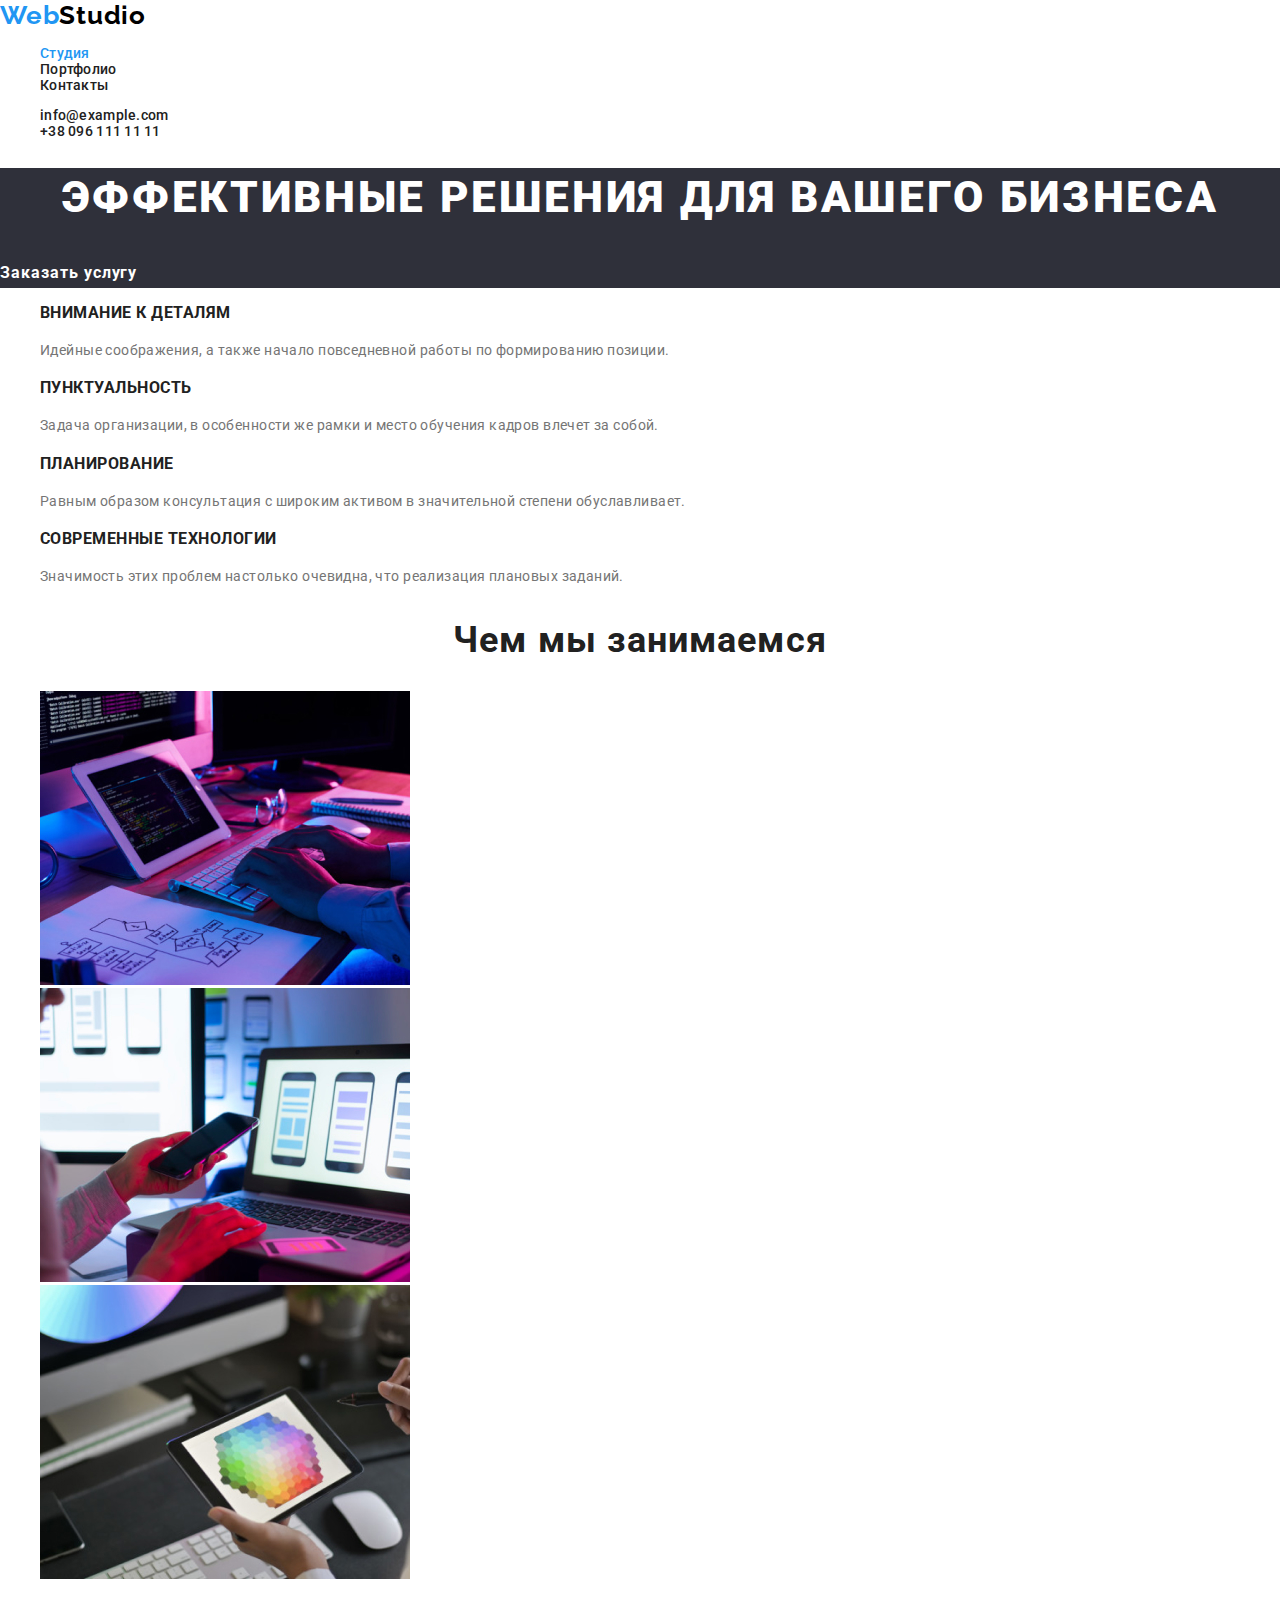
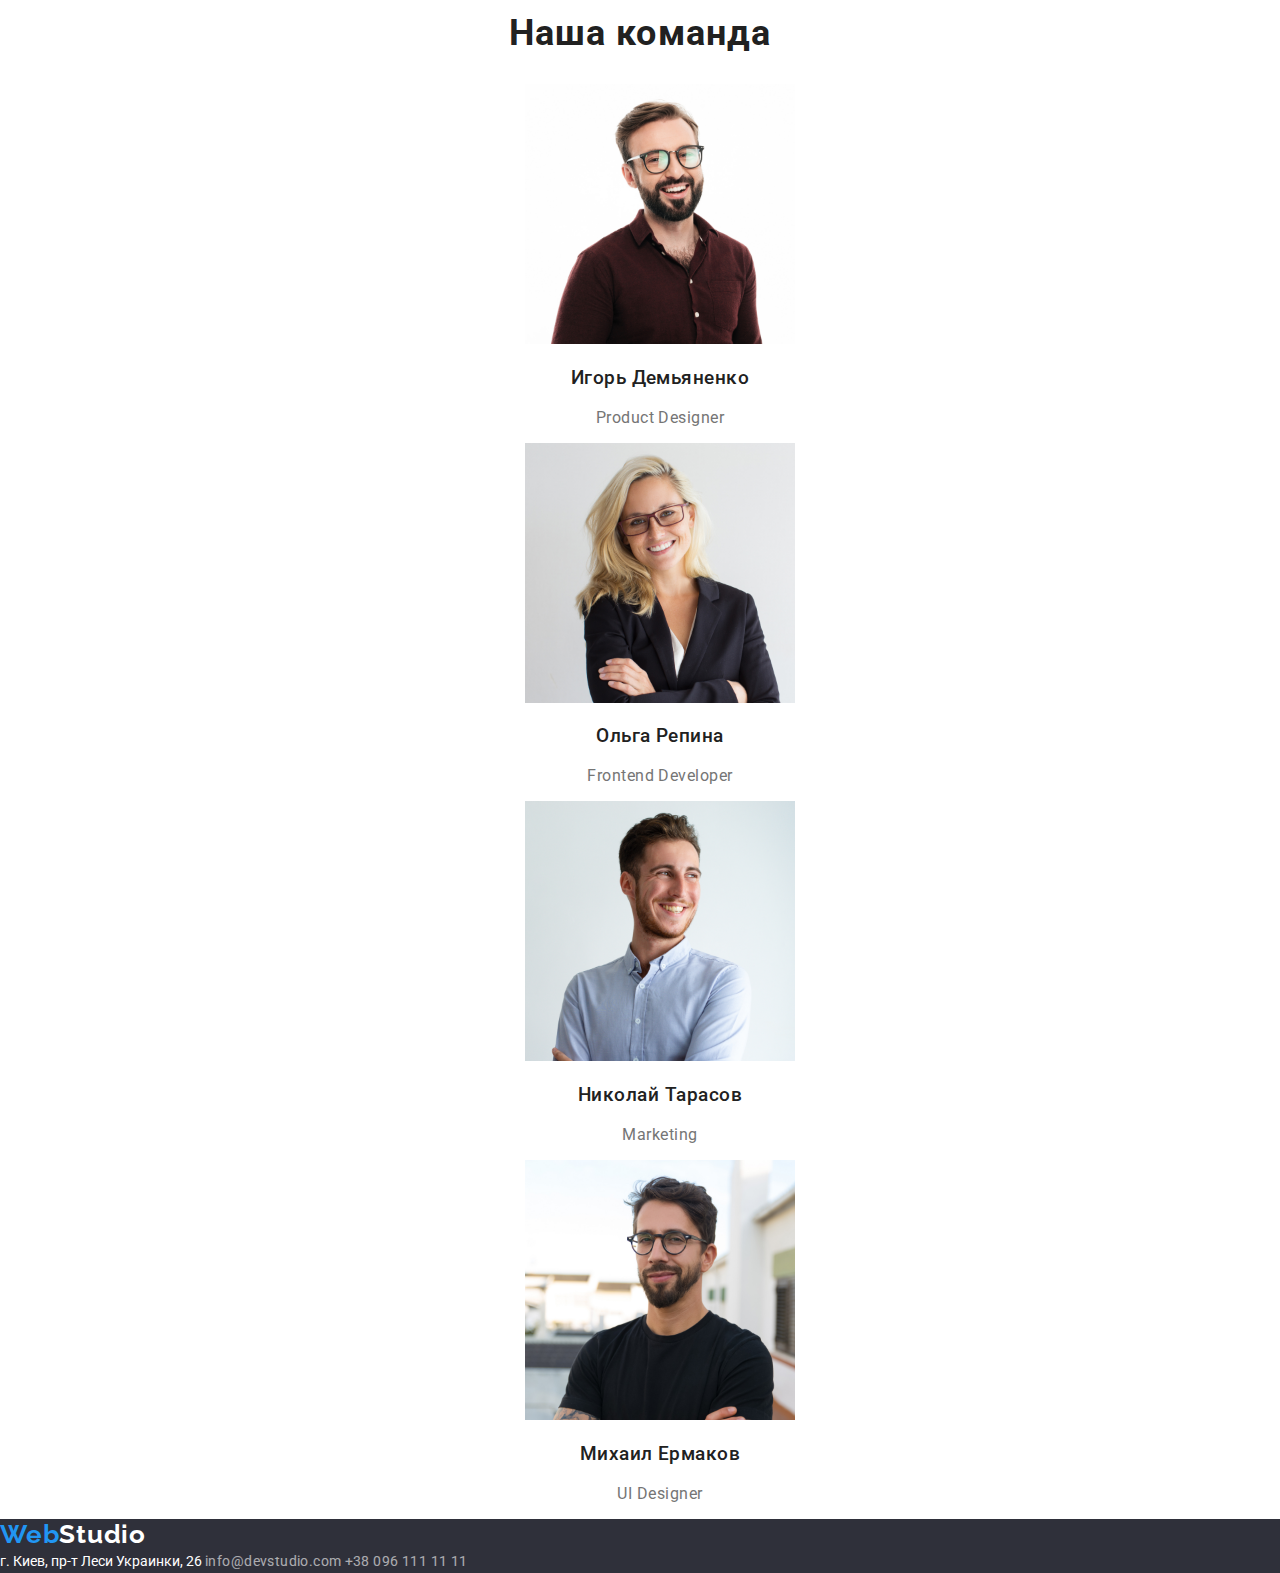
<file: index.html>
<!DOCTYPE html>
<html lang="ru">
  <head>
    <meta charset="UTF-8" />
    <meta name="viewport" content="width=device-width, initial-scale=1.0" />
    <title>ДЗ2</title>
    <link rel="stylesheet" href="./css/normalize.css" />
    <link rel="preconnect" href="https://fonts.gstatic.com" />
    <link
      href="https://fonts.googleapis.com/css2?family=Raleway:wght@700&family=Roboto:wght@400;500;700;900&display=swap"
      rel="stylesheet"
    />
    <link rel="stylesheet" href="./css/style.css" />
  </head>
  <body>
    <!-- Шапка сайта -->
    <header class="naviganion">
      <nav>
        <a href="./index.html" class="logo"
          ><span class="logo-color">Web</span>Studio</a
        >
        <ul class="list-no-style">
          <li><a href="./index.html" class="current naviganion">Студия</a></li>
          <li><a href="./portfolio.html" class="naviganion">Портфолио</a></li>
          <li><a href="#" class="naviganion">Контакты</a></li>
        </ul>
      </nav>
      <ul class="list-no-style 1naviganion">
        <li>
          <a href="mailto:info@example.com" class="naviganion"
            >info@example.com
          </a>
        </li>
        <li>
          <a href="tel:+380991111111" class="naviganion">+38 096 111 11 11</a>
        </li>
      </ul>
    </header>
    <!-- /Шапка сайта -->
    <main>
      <!-- Лозунг сайта -->
      <section class="hero-background">
        <h1 class="hero-title">Эффективные решения для вашего бизнеса</h1>
        <a href="#" class="button">Заказать услугу</a>
      </section>
      <!-- /Лозунг сайта -->
      <!-- About -->
      <section class="about">
        <ul class="list-no-style">
          <li>
            <h3 class="about-title">Внимание к деталям</h3>
            <p class="about-text">
              Идейные соображения, а также начало повседневной работы по
              формированию позиции.
            </p>
          </li>
          <li>
            <h3 class="about-title">Пунктуальность</h3>
            <p class="about-text">
              Задача организации, в особенности же рамки и место обучения кадров
              влечет за собой.
            </p>
          </li>
          <li>
            <h3 class="about-title">Планирование</h3>
            <p class="about-text">
              Равным образом консультация с широким активом в значительной
              степени обуславливает.
            </p>
          </li>
          <li>
            <h3 class="about-title">Современные технологии</h3>
            <p class="about-text">
              Значимость этих проблем настолько очевидна, что реализация
              плановых заданий.
            </p>
          </li>
        </ul>
      </section>
      <!-- /About -->
      <!-- Деятельность -->
      <section class="work">
        <h2 class="work-title">Чем мы занимаемся</h2>
        <ul class="list-no-style">
          <li>
            <img
              src="./img/typing.jpg"
              alt="печатет на клаве"
              width="370"
              height="294"
            />
          </li>
          <li>
            <img
              src="./img/mobila-noyt.jpg"
              alt="Мобильный"
              width="370"
              height="294"
            />
          </li>
          <li>
            <img
              src="./img/tablet.jpg"
              alt="Планшет"
              width="370"
              height="294"
            />
          </li>
        </ul>
      </section>
      <!-- /Деятельность -->
      <!-- Наша команда -->
      <section class="team">
        <h2 class="team-title">Наша команда</h2>
        <ul class="list-no-style">
          <li>
            <img
              src="./img/igor.jpg"
              alt="Фото Игорь Демьяненко"
              width="270"
              height="260"
            />
            <h3 class="team-name">Игорь Демьяненко</h3>
            <p class="profession">Product Designer</p>
          </li>
          <li>
            <img
              src="./img/olga.jpg"
              alt="Фото Ольга Репина"
              width="270"
              height="260"
            />
            <h3 class="team-name">Ольга Репина</h3>
            <p class="profession">Frontend Developer</p>
          </li>
          <li>
            <img
              src="./img/nik.jpg"
              alt="Фото Николай Тарасов"
              width="270"
              height="260"
            />
            <h3 class="team-name">Николай Тарасов</h3>
            <p class="profession">Marketing</p>
          </li>
          <li>
            <img
              src="./img/misha.jpg"
              alt="Фото Михаил Ермаков"
              width="270"
              height="260"
            />
            <h3 class="team-name">Михаил Ермаков</h3>
            <p class="profession">UI Designer</p>
          </li>
        </ul>
      </section>
      <!-- /Наша команда -->
    </main>
    <footer class="hero-background">
      <a href="./index.html" class="logo"
        ><span class="logo-color">Web</span>Studio</a
      >
      <address class="address">
        <a href="#" class="map">г. Киев, пр-т Леси Украинки, 26 </a>
        <a href="mailto:info@devstudio.com" class="contacts"
          >info@devstudio.com</a
        >
        <a href="tel:+380961111111" class="contacts">+38 096 111 11 11</a>
      </address>
    </footer>
  </body>
</html>
</file>
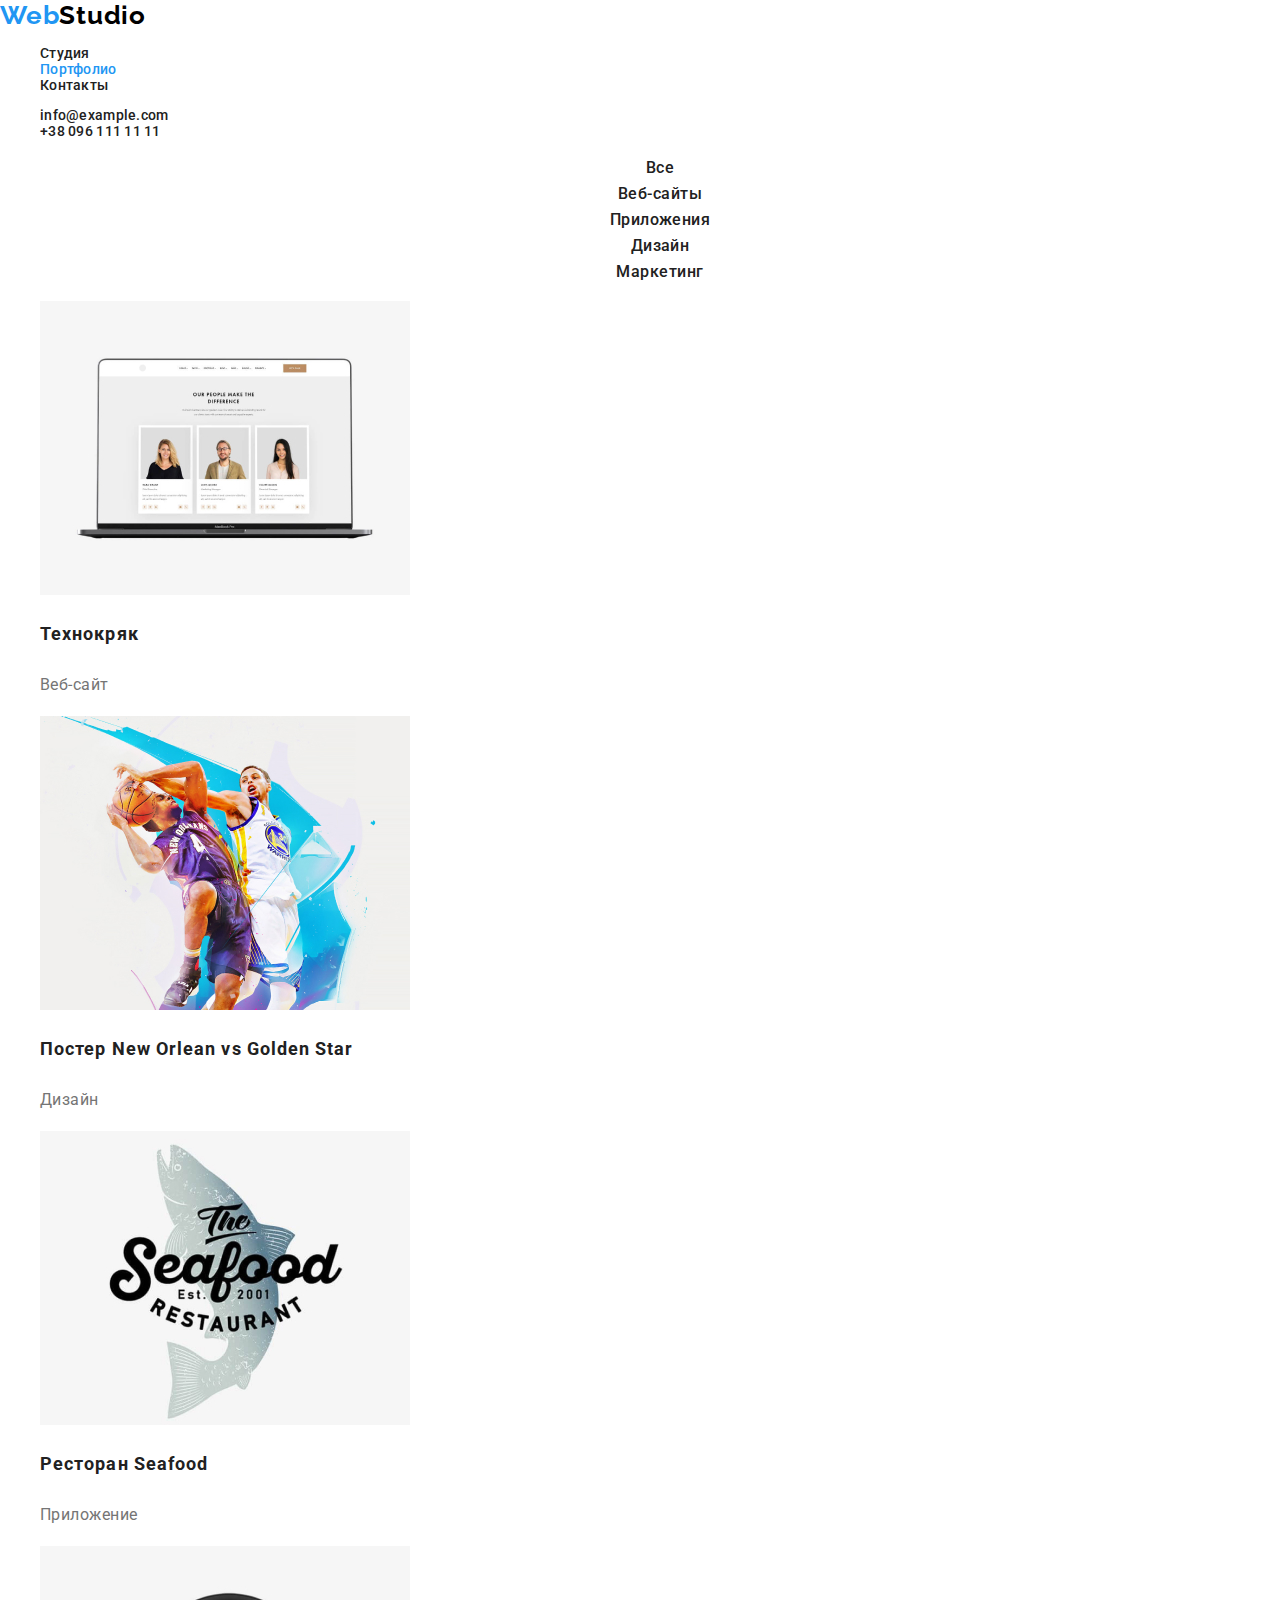
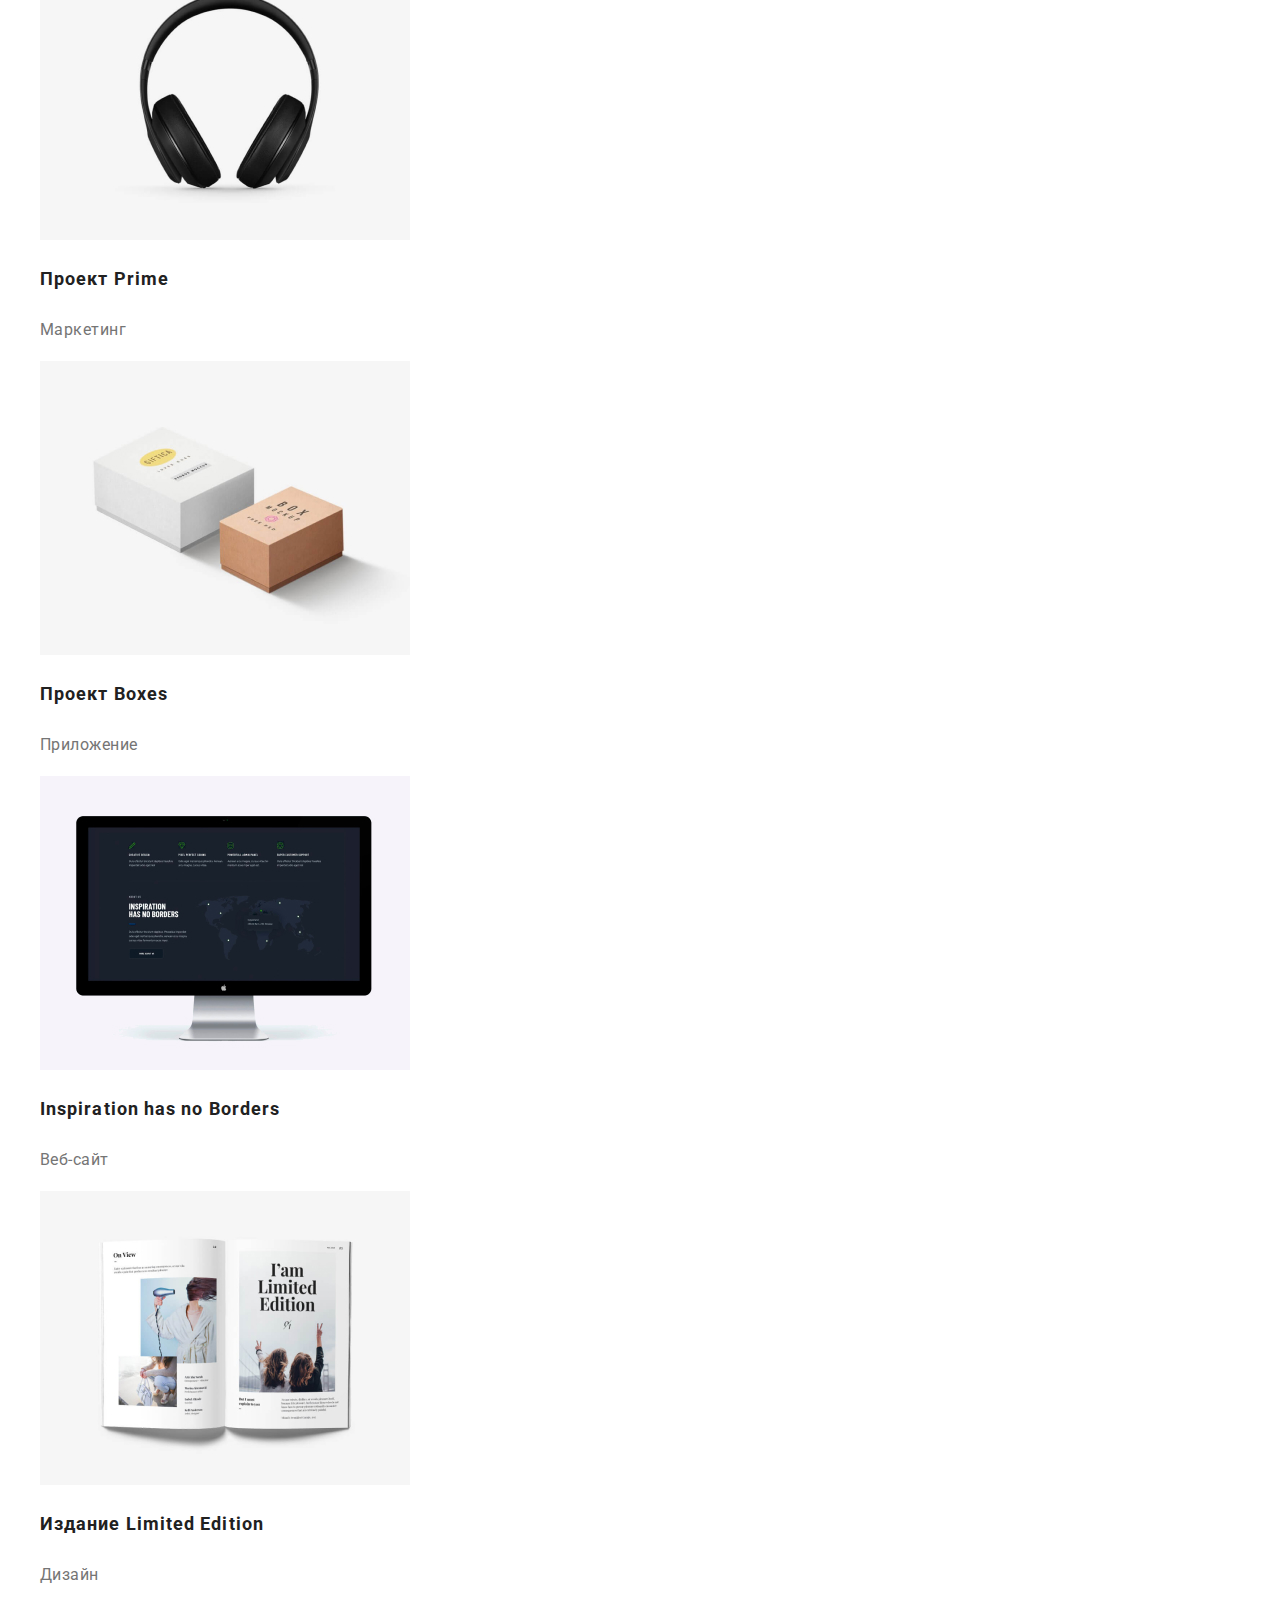
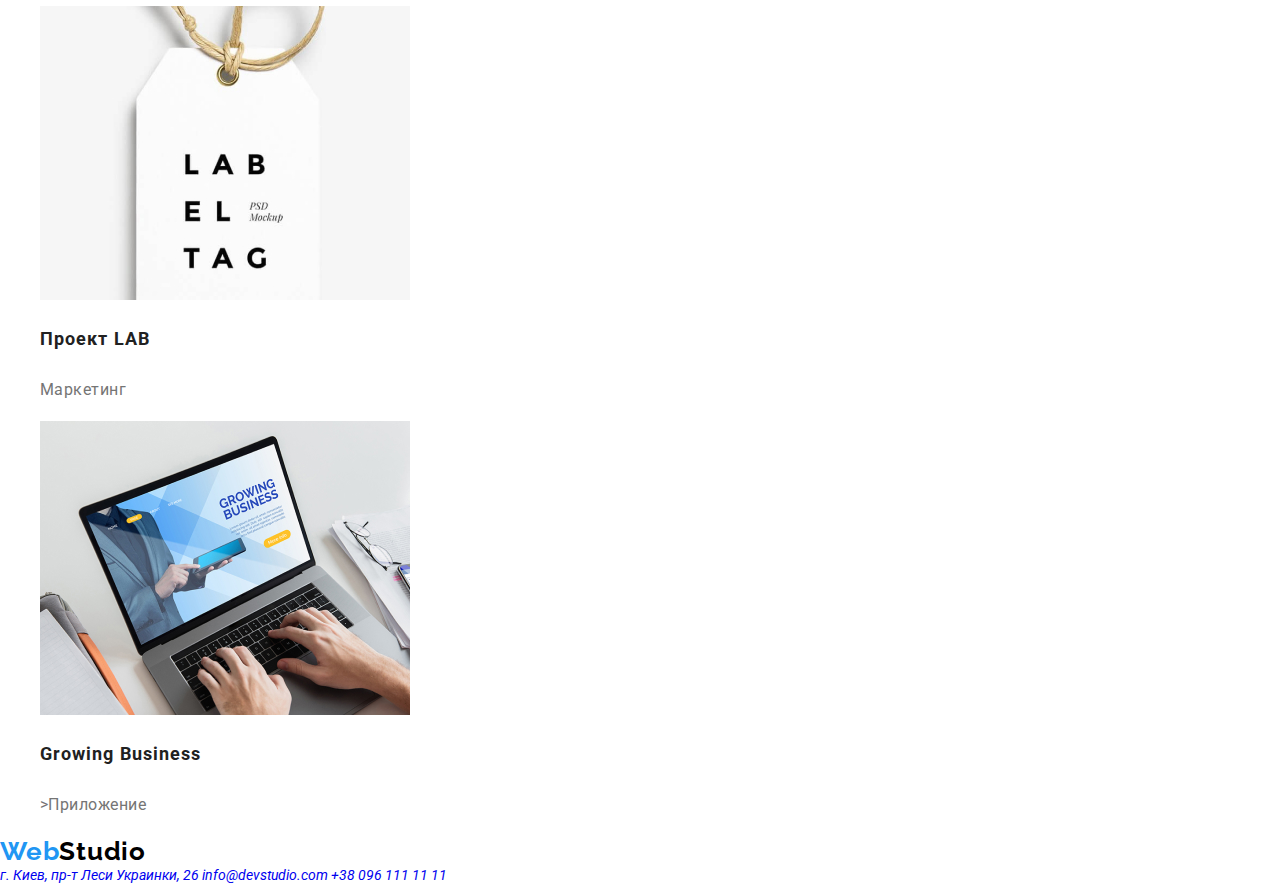
<file: portfolio.html>
<!DOCTYPE html>
<html lang="ru">
  <head>
    <meta charset="UTF-8" />
    <meta name="viewport" content="width=device-width, initial-scale=1.0" />
    <title>ДЗ2</title>
    <link rel="stylesheet" href="./css/normalize.css" />
    <link rel="preconnect" href="https://fonts.gstatic.com" />
    <link
      href="https://fonts.googleapis.com/css2?family=Raleway:wght@700&family=Roboto:wght@400;500;700;900&display=swap"
      rel="stylesheet"
    />
    <link rel="stylesheet" href="./css/style.css" />
  </head>
  <body>
    <!-- Шапка сайта -->
    <header>
      <nav>
        <a href="./index.html" class="logo"
          ><span class="logo-color">Web</span>Studio</a
        >
        <ul class="list-no-style">
          <li><a href="./index.html" class="naviganion">Студия</a></li>
          <li>
            <a href="./portfolio.html" class="current naviganion">Портфолио</a>
          </li>
          <li><a href="#" class="naviganion">Контакты</a></li>
        </ul>
      </nav>
      <ul class="list-no-style">
        <li>
          <a href="mailto:info@example.com" class="naviganion"
            >info@example.com
          </a>
        </li>
        <li>
          <a href="tel:+380991111111" class="naviganion">+38 096 111 11 11</a>
        </li>
      </ul>
    </header>
    <!-- /Шапка сайта -->
    <main>
      <nav>
        <ul class="list-no-style menu">
          <li><a href="#" class="menu-list">Все</a></li>
          <li><a href="#" class="menu-list">Веб-сайты</a></li>
          <li><a href="#" class="menu-list">Приложения</a></li>
          <li><a href="#" class="menu-list">Дизайн</a></li>
          <li><a href="#" class="menu-list">Маркетинг</a></li>
        </ul>
      </nav>
      <!-- Портфолио -->
      <section class="products">
        <ul class="list-no-style">
          <li>
            <img
              src="./img/portfolio/tehnokrayk.jpg"
              alt="Технокряк"
              width="370"
              height="294"
            />
            <h3 class="products-title">Технокряк</h3>
            <p <h3 class="products-text">Веб-сайт</p>
          </li>
          <li>
            <img
              src="./img/portfolio/poster-orlean.jpg"
              alt="Постер New Orlean vs Golden Star"
              width="370"
              height="294"
            />
            <h3 class="products-title">Постер New Orlean vs Golden Star</h3>
            <p <h3 class="products-text">Дизайн</p>
          </li>
          <li>
            <img
              src="./img/portfolio/rest-seafood.jpg"
              alt="Ресторан Seafood"
              width="370"
              height="294"
            />
            <h3 class="products-title">Ресторан Seafood</h3>
            <p <h3 class="products-text">Приложение</p>
          </li>
          <li>
            <img
              src="./img/portfolio/project-prime.jpg"
              alt="Проект Prime"
              width="370"
              height="294"
            />
            <h3 class="products-title">Проект Prime</h3>
            <p <h3 class="products-text">Маркетинг</p>
          </li>
          <li>
            <img
              src="./img/portfolio/project-boxes.jpg"
              alt="Проект Boxes"
              width="370"
              height="294"
            />
            <h3 class="products-title">Проект Boxes</h3>
            <p <h3 class="products-text">Приложение</p>
          </li>
          <li>
            <img
              src="./img/portfolio/Inspiration-has-no-Borders.jpg"
              alt="Inspiration has no Borders"
              width="370"
              height="294"
            />
            <h3 class="products-title">Inspiration has no Borders</h3>
            <p <h3 class="products-text">Веб-сайт</p>
          </li>
          <li>
            <img
              src="./img/portfolio/book.jpg"
              alt="Издание Limited Edition"
              width="370"
              height="294"
            />
            <h3 class="products-title">Издание Limited Edition</h3>
            <p <h3 class="products-text">Дизайн</p>
          </li>
          <li>
            <img
              src="./img/portfolio/project-lab.jpg"
              alt="Проект LAB"
              width="370"
              height="294"
            />
            <h3 class="products-title">Проект LAB</h3>
            <p <h3 class="products-text">Маркетинг</p>
          </li>
          <li>
            <img
              src="./img/portfolio/Growing-Business.jpg"
              alt="Growing Business"
              width="370"
              height="294"
            />
            <h3 class="products-title">Growing Business</h3>
            <p <h3 class="products-text"></h3>>Приложение</p>
          </li>
        </ul>
      </section>
      <!-- /Портфолио -->
    </main>
    <footer class="hero-baclkground">
      <a href="./index.html" class="logo"
        ><span class="logo-color">Web</span>Studio</a
      >
      <address class="address">
        <a href="#">г. Киев, пр-т Леси Украинки, 26 </a>
        <a href="mailto:info@devstudio.com">info@devstudio.com</a>
        <a href="tel:+380961111111">+38 096 111 11 11</a>
      </address>
    </footer>
  </body>
</html>
</file>
<file: css/style.css>
/*=============Общие==============*/
:root {
  --primary-font-color: #757575;
  --fonts-accent-color: #212121;
  --hover-accent: #2196f3;
  --color-light: #ffffff;
}

body {
  font-family: "Roboto", sans-serif;
  font-style: normal;
  font-size: 14px;
}

a {
  text-decoration: none;
}

.list-no-style {
  list-style: none;
}

/*=============/Общие==============*/

/*=============Header==============*/
.logo,
.logo:visited,
.logo:focus,
.logo:hover {
  font-family: Raleway;
  font-weight: bold;
  font-size: 26px;
  line-height: 1.192;
  letter-spacing: 0.03em;
  color: #000000;
}

.logo-color {
  color: var(--hover-accent);
}

.naviganion,
.naviganion:visited {
  font-weight: 500;
  line-height: 1.1428;
  letter-spacing: 0.02em;
  color: var(--fonts-accent-color);
}

.naviganion:hover,
.naviganion:focus,
.list-no-style .current {
  color: var(--hover-accent);
}

/*=============/Header==============*/

/*=============Лозунг==============*/
.hero-background {
  background: #2f303a;
}
.hero-title {
  font-weight: 900;
  font-size: 44px;
  line-height: 1.36;
  text-align: center;
  letter-spacing: 0.06em;
  text-transform: uppercase;
  color: var(--color-light);
}

.button,
.button:visited {
  font-weight: bold;
  font-size: 16px;
  line-height: 1.87;
  text-align: center;
  letter-spacing: 0.06em;
  color: var(--color-light);
}
/*=============/Лозунг==============*/

/*=============About==============*/
.about-title {
  font-weight: bold;
  line-height: 1.1428;
  letter-spacing: 0.03em;
  text-transform: uppercase;
  color: var(--fonts-accent-color);
}

.about-text {
  line-height: 1.71;
  letter-spacing: 0.03em;
  color: var(--primary-font-color);
}
/*=============/About==============*/

/*=============Деятельность==============*/
.work-title {
  font-weight: bold;
  font-size: 36px;
  line-height: 1.1666;
  text-align: center;
  letter-spacing: 0.03em;
  color: var(--fonts-accent-color);
}
/*=============/Деятельность==============*/

/*=============Наша команда==============*/
.team-title {
  font-weight: bold;
  font-size: 36px;
  line-height: 1.1666;
  text-align: center;
  letter-spacing: 0.03em;
  color: var(--fonts-accent-color);
}
.team {
  font-size: 16px;
  line-height: 1.1875;
  text-align: center;
  letter-spacing: 0.03em;
}

.team-name {
  font-weight: 500;
  color: var(--fonts-accent-color);
}
.team .profession {
  color: var(--primary-font-color);
}

/*=============/Наша команда==============*/

/*=============/footer==============*/
.hero-background .logo {
  color: var(--color-light);
}
.address .map,
.address .map:visited,
.address .map:hover,
.address .map:focus {
  font-style: normal;
  color: var(--color-light);
}

.address .contacts,
.address .contacts:visited,
.address .contacts:hover,
.address .contacts:focus {
  font-style: normal;
  line-height: 1.71;
  letter-spacing: 0.03em;
  color: var(--color-light);
  opacity: 0.6;
}
/*=============/footer==============*/

/*=============Portfolio.html==============*/
.menu,
.menu-list {
  font-weight: 500;
  font-size: 16px;
  line-height: 1.62;
  text-align: center;
  letter-spacing: 0.03em;
  color: var(--fonts-accent-color);
}
.menu-list:hover,
.menu-list:focus {
  color: var(--color-light);
}

.products-title {
  font-weight: bold;
  font-size: 18px;
  line-height: 2;
  letter-spacing: 0.06em;
  color: var(--fonts-accent-color);
}

.products-text {
  font-size: 16px;
  line-height: 1.87;
  letter-spacing: 0.03em;
  color: var(--primary-font-color);
}
/*=============/Portfolio.html==============*/
</file>
